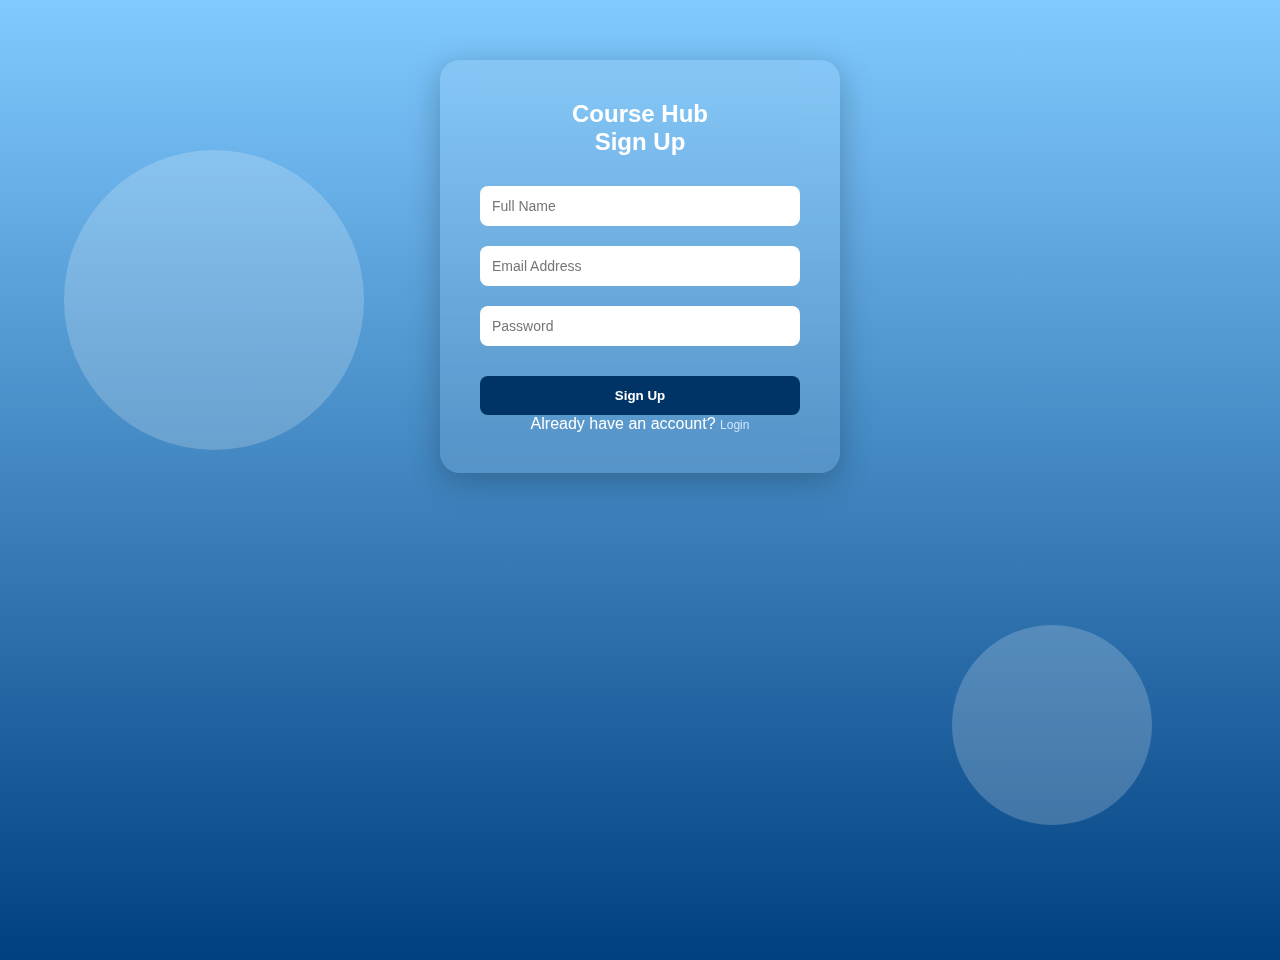
<file: DBMSPROJECT/signup.html>
<!DOCTYPE html>
<html lang="en">
<head>
  <meta charset="UTF-8" />
  <meta name="viewport" content="width=device-width, initial-scale=1.0"/>
  <title>Course Hub - Sign Up</title>
  <link rel="stylesheet" href="style.css" />
</head>
<body>
  <div class="background-shapes">
    <div class="circle1"></div>
    <div class="circle2"></div>
  </div>

  <div class="login-card">
    <h2>Course Hub<br>Sign Up</h2>
    <form onsubmit="return handleSignup(event)">
      <input type="text" id="name" placeholder="Full Name" required />
      <input type="email" id="signup-email" placeholder="Email Address" required />
      <input type="password" id="signup-password" placeholder="Password" required />
      <button type="submit" class="sign-in-btn">Sign Up</button>
    </form>

    <p>Already have an account? <a href="login.html">Login</a></p>
  </div>

  <script src="signup.js"></script>
</body>
</html>
</file>
<file: DBMSPROJECT/style.css>
/* RESET & GLOBAL */
* {
  margin: 0;
  padding: 0;
  box-sizing: border-box;
}

body {
  font-family: 'Segoe UI', sans-serif;
  background: linear-gradient(to bottom, #80caff, #004080);
  min-height: 100vh;
  color: #ffffff;
}

/* HEADER */
header {
  background-color: rgba(0, 0, 50, 0.7);
  padding: 20px;
  text-align: center;
}

header h1 {
  font-size: 2em;
  margin-bottom: 10px;
}

nav {
  margin-top: 10px;
}

nav a {
  color: #ffffff;
  margin: 0 15px;
  text-decoration: none;
  font-weight: 500;
  transition: color 0.3s;
}

nav a:hover {
  color: #ffd700;
}

/* COURSE SECTION */
.course-container {
  padding: 40px 20px;
  text-align: center;
}

.course-container h2 {
  font-size: 28px;
  margin-bottom: 30px;
}

.courses {
  display: flex;
  justify-content: center;
  gap: 30px;
  flex-wrap: wrap;
}

.course-card {
  background-color: rgba(255, 255, 255, 0.1);
  backdrop-filter: blur(10px);
  border-radius: 15px;
  padding: 20px;
  width: 280px;
  box-shadow: 0 6px 15px rgba(0, 0, 0, 0.3);
  text-align: center;
}

.course-card img {
  width: 100%;
  border-radius: 10px;
  margin-bottom: 15px;
}

.course-card h3 {
  font-size: 20px;
  margin-bottom: 10px;
  color: #fff;
}

.course-card p {
  font-size: 14px;
  color: #f0f0f0;
}

.course-card button {
  margin-top: 10px;
  padding: 10px 20px;
  border: none;
  background-color: #003366;
  color: white;
  border-radius: 8px;
  cursor: pointer;
  transition: background 0.3s;
}

.course-card button:hover {
  background-color: #002244;
}

/* FOOTER */
footer {
  background-color: rgba(0, 0, 50, 0.7);
  text-align: center;
  padding: 15px;
  margin-top: 40px;
  font-size: 14px;
}

/* LOGIN & SIGNUP COMMON */
.login-card {
  max-width: 400px;
  margin: 60px auto;
  background: rgba(255, 255, 255, 0.1);
  padding: 40px;
  border-radius: 20px;
  box-shadow: 0 8px 32px rgba(0, 0, 0, 0.25);
  backdrop-filter: blur(15px);
  text-align: center;
}

.login-card h2 {
  margin-bottom: 20px;
  color: #fff;
}

.login-card input {
  width: 100%;
  padding: 12px;
  margin: 10px 0;
  border: none;
  border-radius: 8px;
  font-size: 14px;
}

.login-card input:focus {
  outline: 2px solid #3399ff;
}

.sign-in-btn {
  width: 100%;
  padding: 12px;
  margin-top: 20px;
  background-color: #003366;
  color: white;
  border: none;
  border-radius: 8px;
  font-weight: bold;
  cursor: pointer;
  transition: background 0.3s ease;
}

.sign-in-btn:hover {
  background-color: #002244;
}

.forgot {
  text-align: right;
  font-size: 12px;
  margin-top: -5px;
}

.login-card a {
  color: #cce7ff;
  text-decoration: none;
  font-size: 12px;
}

.social-login {
  display: flex;
  justify-content: center;
  gap: 20px;
  margin-top: 20px;
}

.social-login img {
  width: 35px;
  height: 35px;
  border-radius: 6px;
  cursor: pointer;
  transition: transform 0.2s ease;
}

.social-login img:hover {
  transform: scale(1.1);
}

/* BACKGROUND SHAPES (OPTIONAL) */
.background-shapes {
  position: absolute;
  width: 100%;
  height: 100%;
  overflow: hidden;
  z-index: -1;
}

.background-shapes .circle1,
.background-shapes .circle2 {
  position: absolute;
  border-radius: 50%;
  opacity: 0.2;
  background: #ffffff;
}

.background-shapes .circle1 {
  width: 300px;
  height: 300px;
  top: 10%;
  left: 5%;
}

.background-shapes .circle2 {
  width: 200px;
  height: 200px;
  bottom: 15%;
  right: 10%;
}

/* RESPONSIVE */
@media (max-width: 768px) {
  .courses {
    flex-direction: column;
    align-items: center;
  }

  .course-card {
    width: 90%;
  }

  header nav {
    display: flex;
    flex-direction: column;
    gap: 10px;
  }
}
</file>
